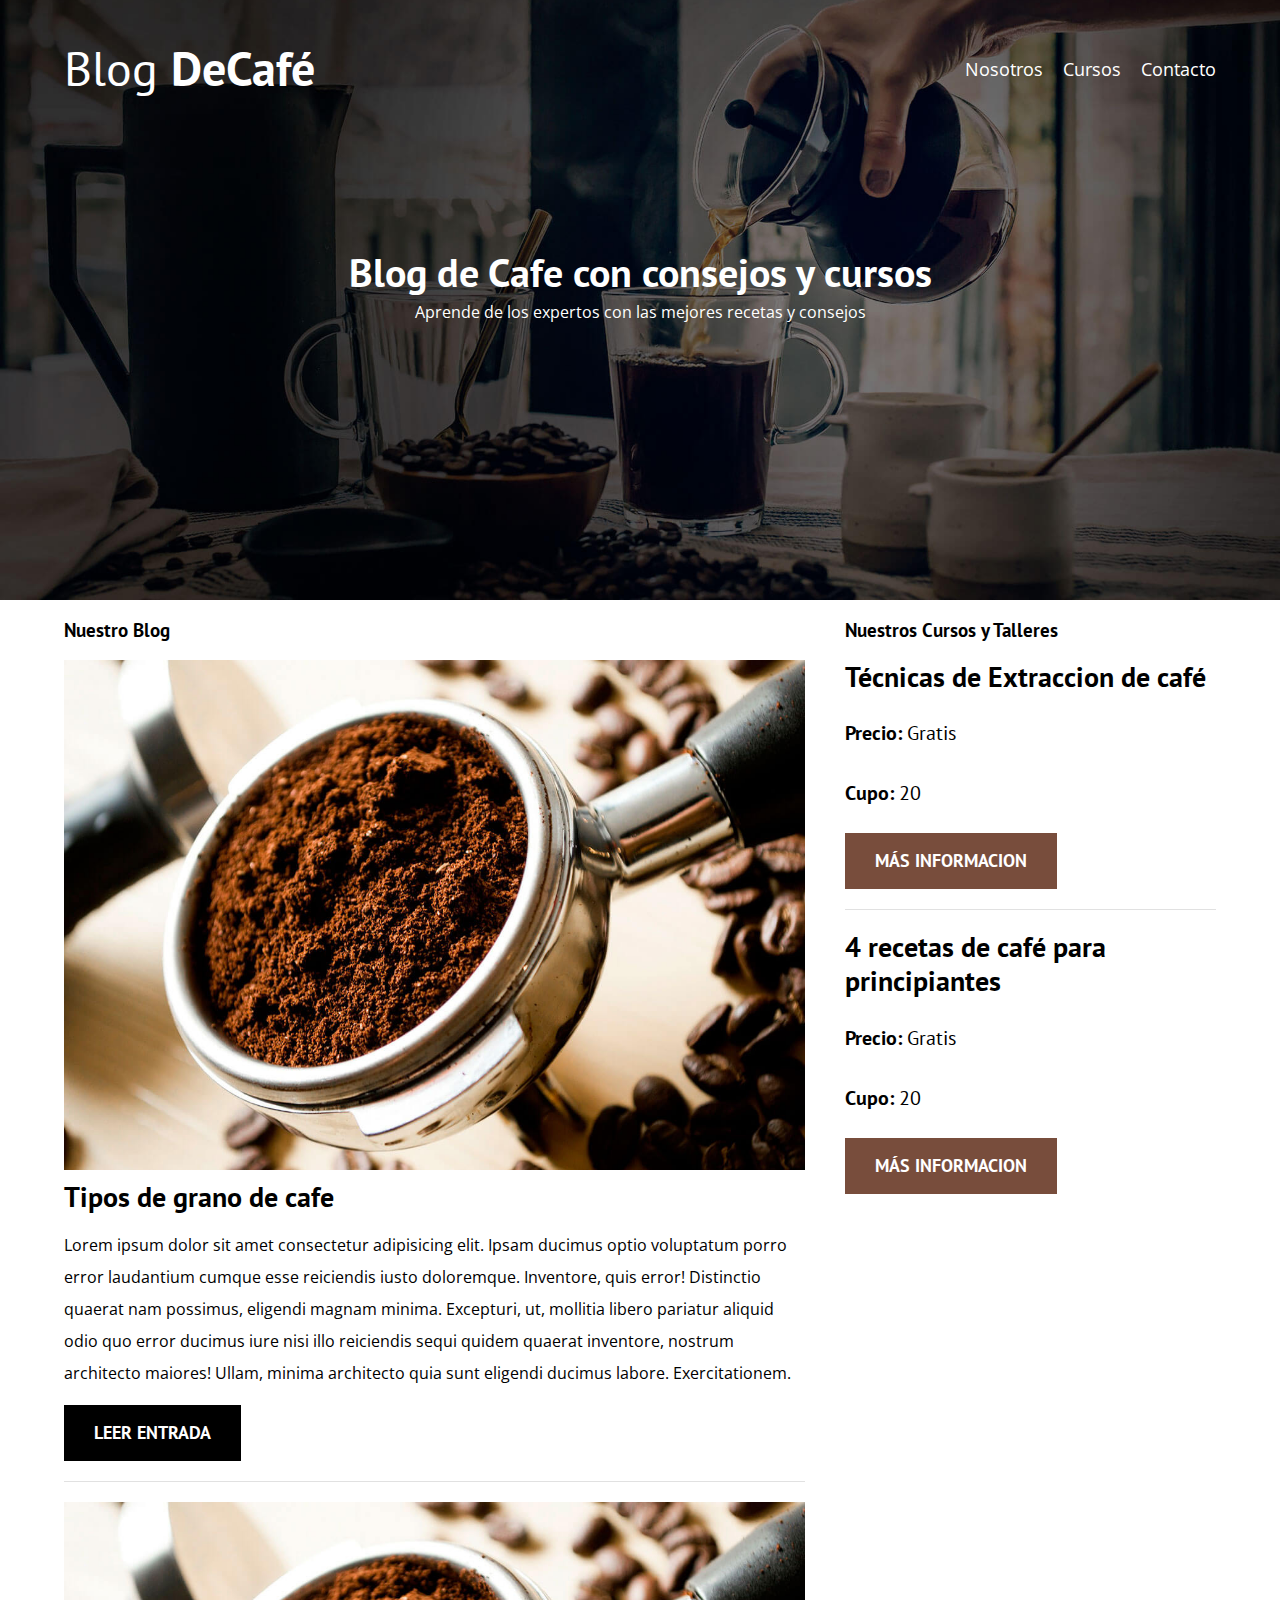
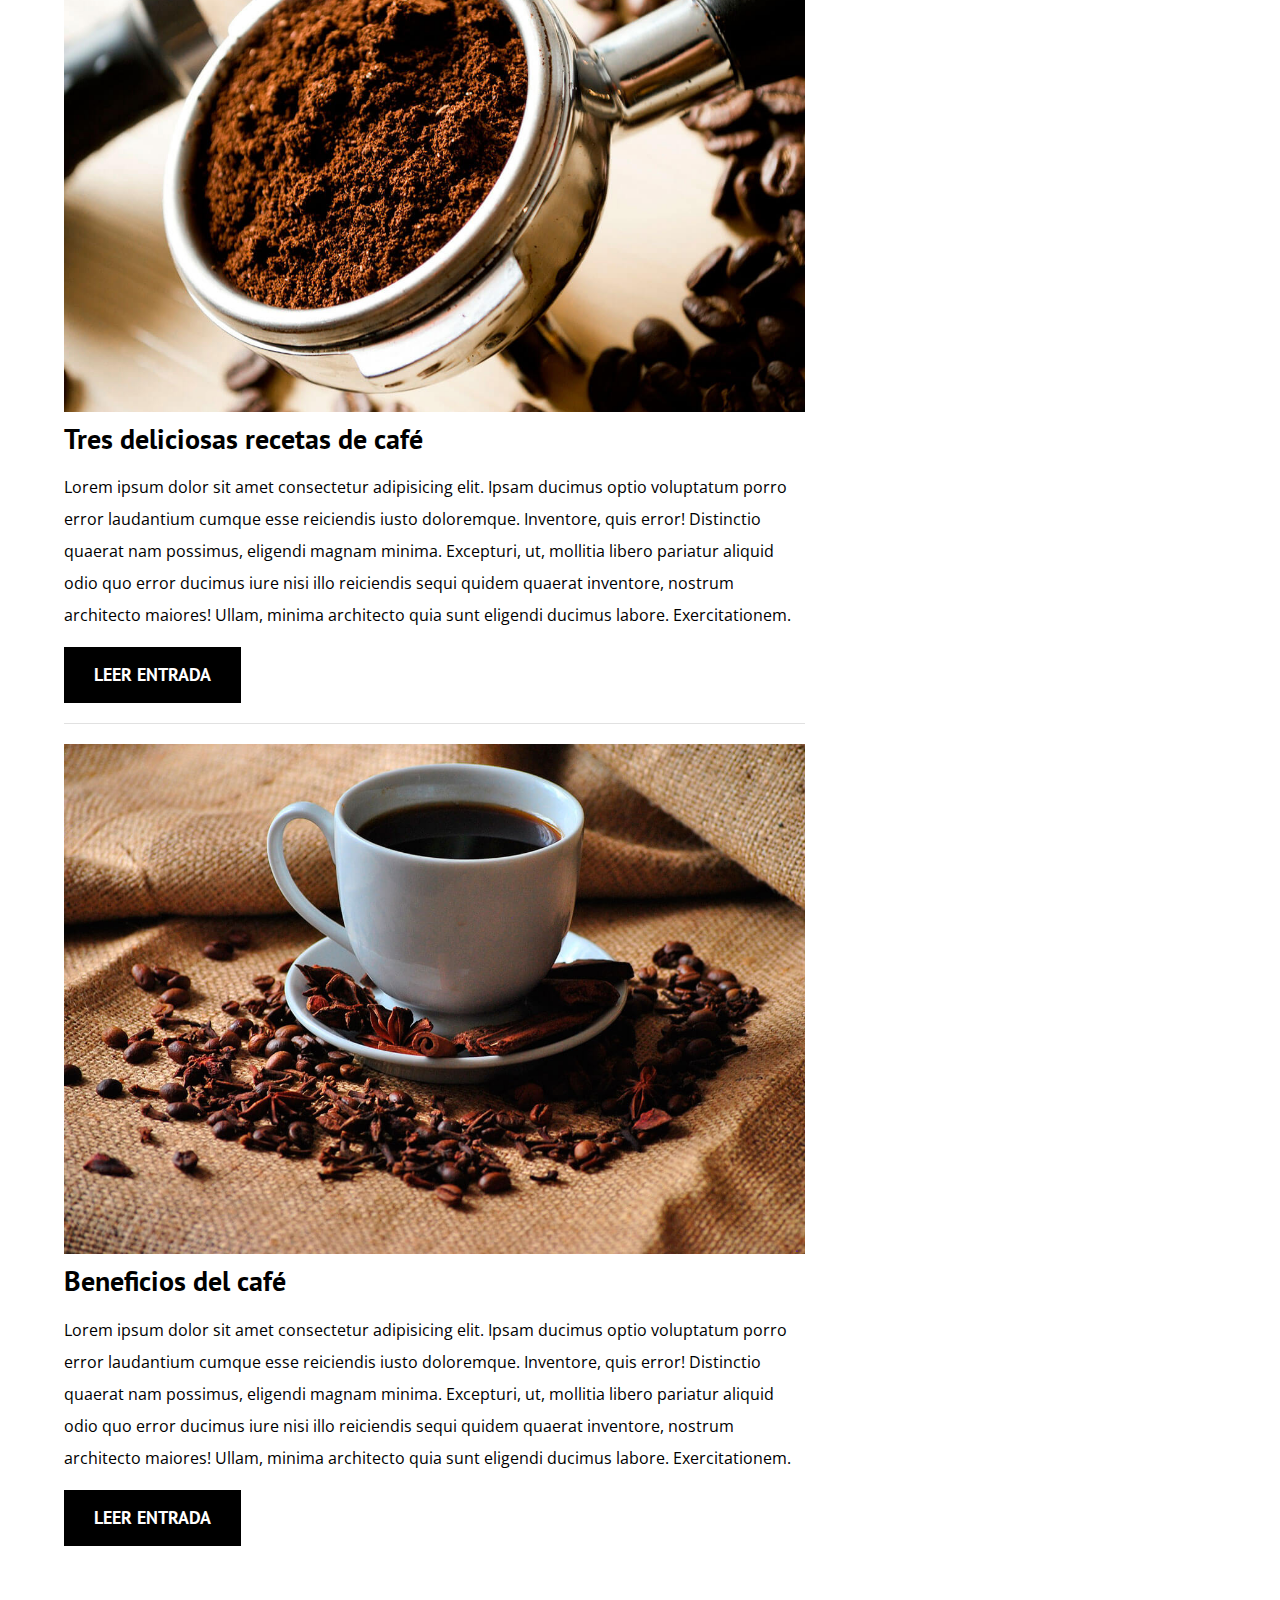
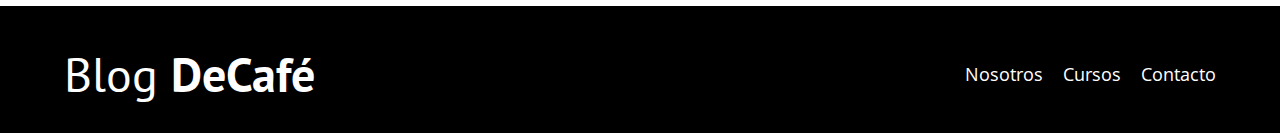
<file: index.html>
<!DOCTYPE html>
<html lang="en">
  <head>
    <meta charset="UTF-8" />
    <meta http-equiv="X-UA-Compatible" content="IE=edge" />
    <meta name="viewport" content="width=device-width, initial-scale=1.0" />
    <title>BlogDeCafe</title>
    <meta name="description" content="Psgina web de blog de cafe "
    <link rel="preconnect" href="https://fonts.googleapis.com" />
    <link rel="preconnect" href="https://fonts.gstatic.com" crossorigin />
    <link
      href="https://fonts.googleapis.com/css2?family=Open+Sans&family=PT+Sans:wght@400;700&display=swap"
      rel="stylesheet"
    />

    <!--Prefetch-->
    <link rel="prefetch" href="cursos.html" as="document" />

    <!--Preload-->
    <link rel="preload" href="./css/normalize.css" as="style" />
    <link rel="stylesheet" href="./css/normalize.css" />

    <link rel="preload" href="./css/style.css" as="style" />
    <link rel="stylesheet" href="./css/style.css" />
  </head>
  <body>
    <header class="header">
      <div class="contenedor">
        <div class="barra">
          <a class="logo" href="./index.html">
            <h1 class="logo__nombre no-margin centrar-texto">
              Blog <span class="logo__bold">DeCafé</span>
            </h1>
          </a>
          <nav class="navegacion">
            <a href="nosotros.html" class="navegacion__enlace">Nosotros</a>
            <a href="cursos.html" class="navegacion__enlace">Cursos</a>
            <a href="contacto.html" class="navegacion__enlace">Contacto</a>
          </nav>
        </div>
      </div>
      <div class="header__texto">
        <h2 class="no-margin">Blog de Cafe con consejos y cursos</h2>
        <!--todos los headings agregan margin-->
        <p class="no-margin">
          Aprende de los expertos con las mejores recetas y consejos
        </p>
      </div>
    </header>

    <div class="contenedor contenido-principal">
      <main class="blog">
        <h3>Nuestro Blog</h3>
        <article class="entrada">
          <div class="entrada__img">
            <img loading="lazy" src="./img/blog1.jpg" alt="imagen blog" />
          </div>

          <div class="entrada__contenido">
            <h4 class="no-margin">Tipos de grano de cafe</h4>
            <p>
              Lorem ipsum dolor sit amet consectetur adipisicing elit. Ipsam
              ducimus optio voluptatum porro error laudantium cumque esse
              reiciendis iusto doloremque. Inventore, quis error! Distinctio
              quaerat nam possimus, eligendi magnam minima. Excepturi, ut,
              mollitia libero pariatur aliquid odio quo error ducimus iure nisi
              illo reiciendis sequi quidem quaerat inventore, nostrum architecto
              maiores! Ullam, minima architecto quia sunt eligendi ducimus
              labore. Exercitationem.
            </p>
            <a href="entrada.html" class="boton boton--primario"
              >Leer Entrada</a
            >
          </div>
        </article>

        <article class="entrada">
          <div class="entrada__img">
            <picture>
              <source srcset="img/blog1.webp" type="imge/webp"/>
              <img loading="lazy" src="./img/blog1.jpg" alt="imagen blog" />
            </picture>
           
          </div>

          <div class="entrada__contenido">
            <h4 class="no-margin">Tres deliciosas recetas de café</h4>
            <p>
              Lorem ipsum dolor sit amet consectetur adipisicing elit. Ipsam
              ducimus optio voluptatum porro error laudantium cumque esse
              reiciendis iusto doloremque. Inventore, quis error! Distinctio
              quaerat nam possimus, eligendi magnam minima. Excepturi, ut,
              mollitia libero pariatur aliquid odio quo error ducimus iure nisi
              illo reiciendis sequi quidem quaerat inventore, nostrum architecto
              maiores! Ullam, minima architecto quia sunt eligendi ducimus
              labore. Exercitationem.
            </p>
            <a href="entrada.html" class="boton boton--primario"
              >Leer Entrada</a
            >
          </div>
        </article>

        <article class="entrada">
          <div class="entrada__img">
            <img loading="lazy" src="./img/blog3.jpg" alt="imagen blog" />
          </div>

          <div class="entrada__contenido">
            <h4 class="no-margin">Beneficios del café</h4>
            <p>
              Lorem ipsum dolor sit amet consectetur adipisicing elit. Ipsam
              ducimus optio voluptatum porro error laudantium cumque esse
              reiciendis iusto doloremque. Inventore, quis error! Distinctio
              quaerat nam possimus, eligendi magnam minima. Excepturi, ut,
              mollitia libero pariatur aliquid odio quo error ducimus iure nisi
              illo reiciendis sequi quidem quaerat inventore, nostrum architecto
              maiores! Ullam, minima architecto quia sunt eligendi ducimus
              labore. Exercitationem.
            </p>
            <a href="entrada.html" class="boton boton--primario"
              >Leer Entrada</a
            >
          </div>
        </article>
      </main>
      <aside class="sidebar">
        <h3>Nuestros Cursos y Talleres</h3>
        <ul class="cursos no-pading">
          <li class="widget-curso">
            <h4 class="no-margin">Técnicas de Extraccion de café</h4>
            <p class="widget-curso__label">
              Precio:
              <span class="widget-curso__info">Gratis</span>
            </p>
            <p class="widget-curso__label">
              Cupo:
              <span class="widget-curso__info">20</span>
            </p>
            <a href="entrada.html" class="boton boton--secundario">
              Más informacion</a
            >
          </li>

          <li class="widget-curso">
            <h4 class="no-margin">4 recetas de café para principiantes</h4>
            <p class="widget-curso__label">
              Precio:
              <span class="widget-curso__info">Gratis</span>
            </p>
            <p class="widget-curso__label">
              Cupo:
              <span class="widget-curso__info">20</span>
            </p>
            <a href="entrada.html" class="boton boton--secundario">
              Más informacion</a
            >
          </li>
        </ul>
      </aside>
    </div>

    <footer class="footer">
      <div class="contenedor">
        <div class="barra">
          <a class="logo" href="./index.html">
            <h1 class="logo__nombre no-margin centrar-texto">
              Blog <span class="logo__bold">DeCafé</span>
            </h1>
          </a>
          <nav class="navegacion">
            <a href="nosotros.html" class="navegacion__enlace">Nosotros</a>
            <a href="cursos.html" class="navegacion__enlace">Cursos</a>
            <a href="contactos.html" class="navegacion__enlace">Contacto</a>
          </nav>
        </div>
      </div>
    </footer>
  </body>
</html>
</file>
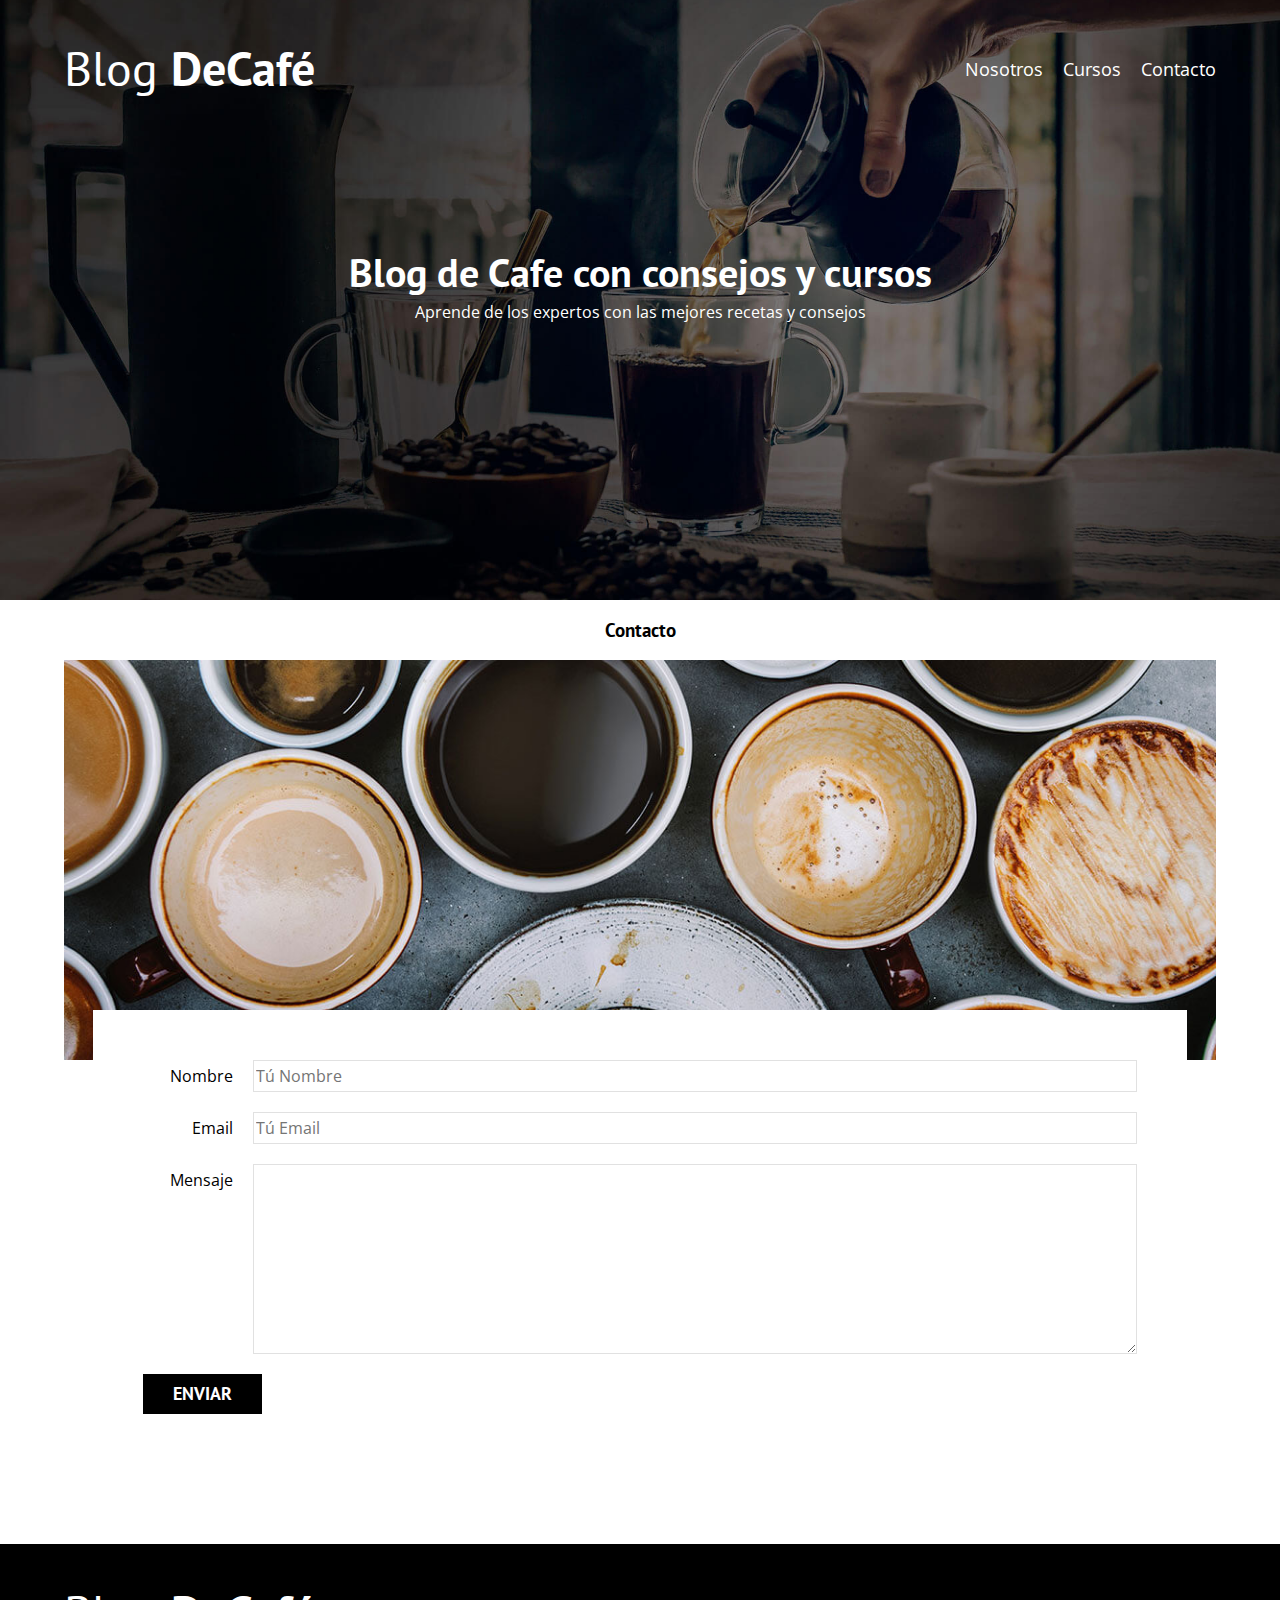
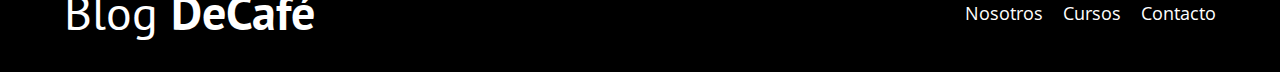
<file: contacto.html>
<!DOCTYPE html>
<html lang="en">
  <head>
    <meta charset="UTF-8" />
    <meta http-equiv="X-UA-Compatible" content="IE=edge" />
    <meta name="viewport" content="width=device-width, initial-scale=1.0" />
    <title>BlogDeCafe</title>
    <link rel="stylesheet" href="./css/normalize.css" />
    <link rel="stylesheet" href="./css/style.css" />
    <link rel="preconnect" href="https://fonts.googleapis.com" />
    <link rel="preconnect" href="https://fonts.gstatic.com" crossorigin />
    <link
      href="https://fonts.googleapis.com/css2?family=Open+Sans&family=PT+Sans:wght@400;700&display=swap"
      rel="stylesheet"
    />
  </head>
  <body>
    <header class="header">
      <div class="contenedor">
        <div class="barra">
          <a class="logo" href="./index.html">
            <h1 class="logo__nombre no-margin centrar-texto">
              Blog <span class="logo__bold">DeCafé</span>
            </h1>
          </a>
          <nav class="navegacion">
            <a href="nosotros.html" class="navegacion__enlace">Nosotros</a>
            <a href="cursos.html" class="navegacion__enlace">Cursos</a>
            <a href="contacto.html" class="navegacion__enlace">Contacto</a>
          </nav>
        </div>
      </div>
      <div class="header__texto">
        <h2 class="no-margin">Blog de Cafe con consejos y cursos</h2>
        <!--todos los headings agregan margin-->
        <p class="no-margin">
          Aprende de los expertos con las mejores recetas y consejos
        </p>
      </div>
    </header>
    <main class="contenedor">
      <h3 class="centrar-texto">Contacto</h3>

      <div class="contacto-bg"></div>
      <form class="formulario">
        <div class="campo">
          <label class="campo__label" for="nombre">Nombre</label>
          <!--for conecta con id-->
          <input
            class="campo__field"
            type="text"
            placeholder="Tú Nombre"
            id="nombre"
          />
        </div>
        <div class="campo">
          <label class="campo__label" for="email">Email</label>
          <!--for conecta con id-->
          <input
            class="campo__field"
            type="email"
            placeholder="Tú Email"
            id="email"
          />
        </div>
        <div class="campo">
          <label class="campo__label" for="mensaje">Mensaje</label>
          <!--for conecta con id-->
          <textarea class="campo__field campo__field--texarea" name="" id="mensaje" cols="30" rows="10"></textarea>
        </div>

        <div class="campo">
          <input
          class="boton boton--primario"
            type="submit"
            value="Enviar"
            
          />
        </div>
      </form>
    </main>

    <footer class="footer">
      <div class="contenedor">
        <div class="barra">
          <a class="logo" href="./index.html">
            <h1 class="logo__nombre no-margin centrar-texto">
              Blog <span class="logo__bold">DeCafé</span>
            </h1>
          </a>
          <nav class="navegacion">
            <a href="nosotros.html" class="navegacion__enlace">Nosotros</a>
            <a href="cursos.html" class="navegacion__enlace">Cursos</a>
            <a href="contactos.html" class="navegacion__enlace">Contacto</a>
          </nav>
        </div>
      </div>
    </footer>
  </body>
</html>
</file>
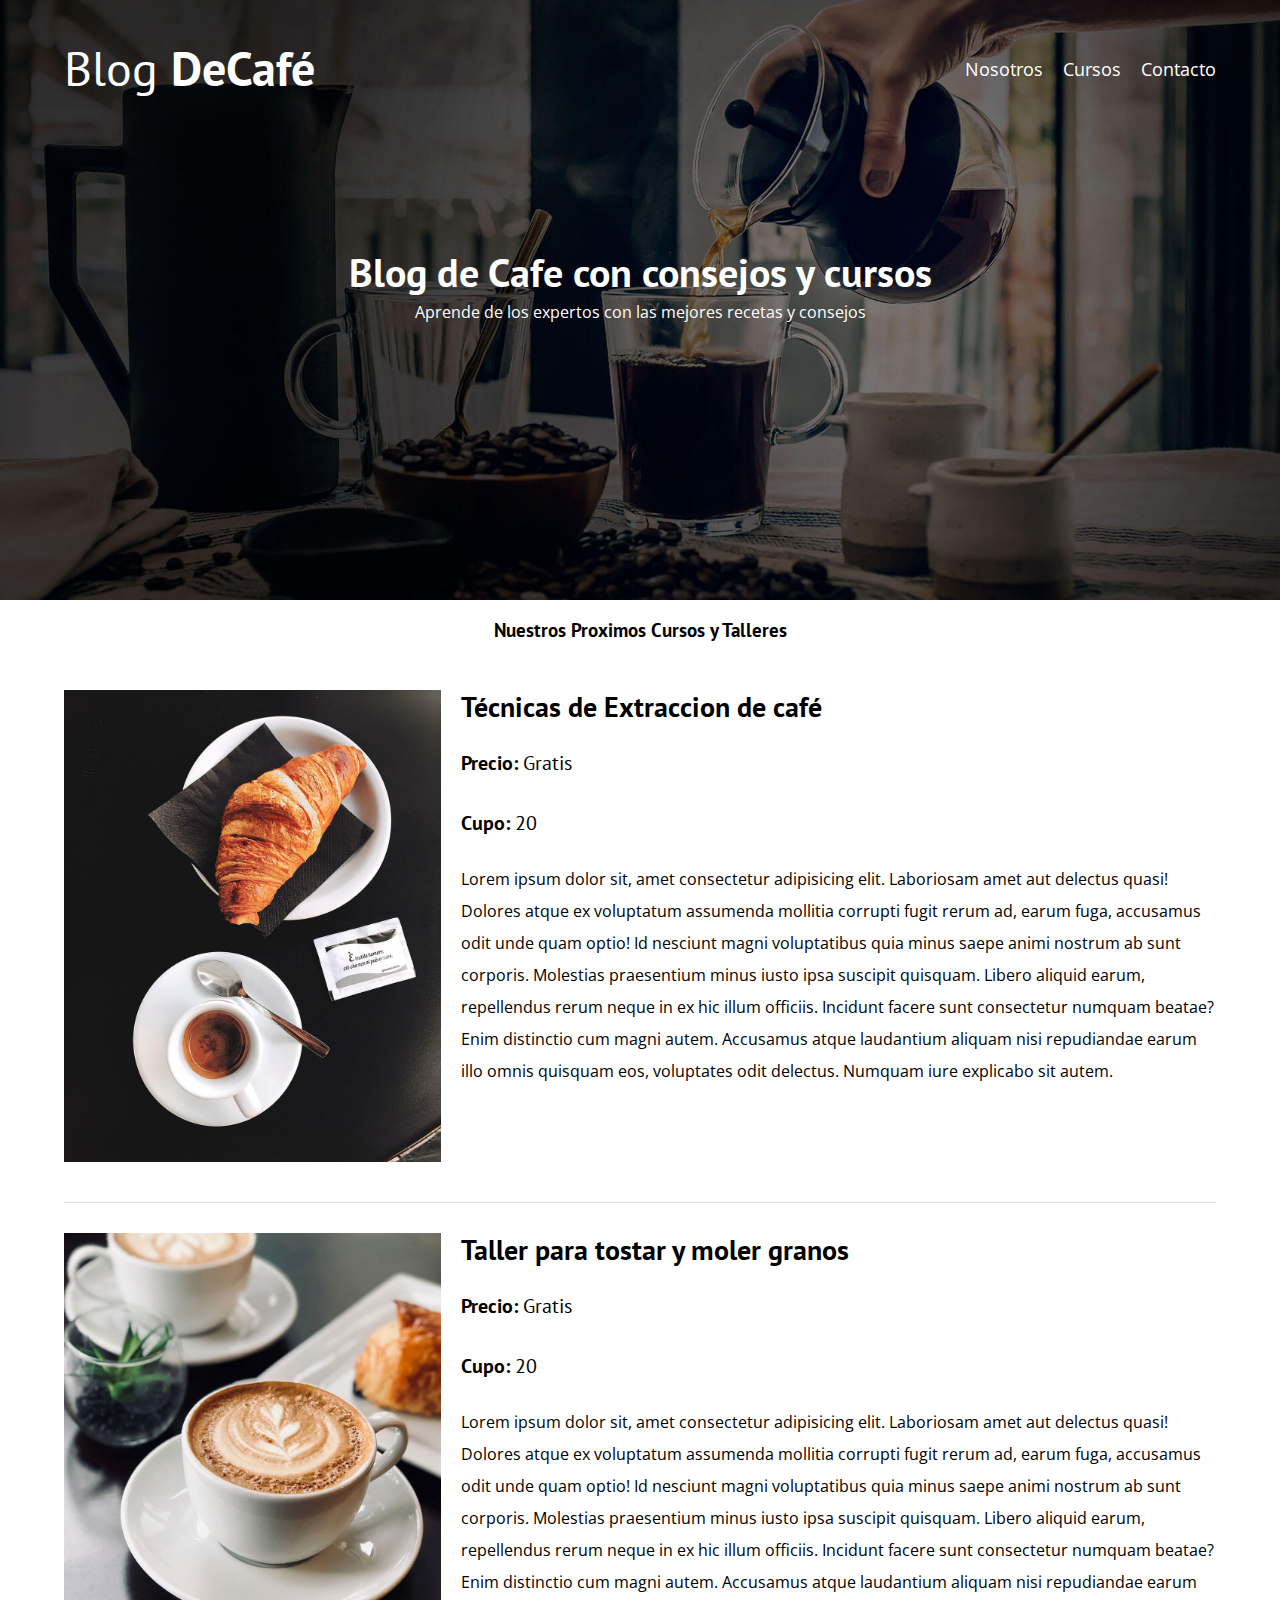
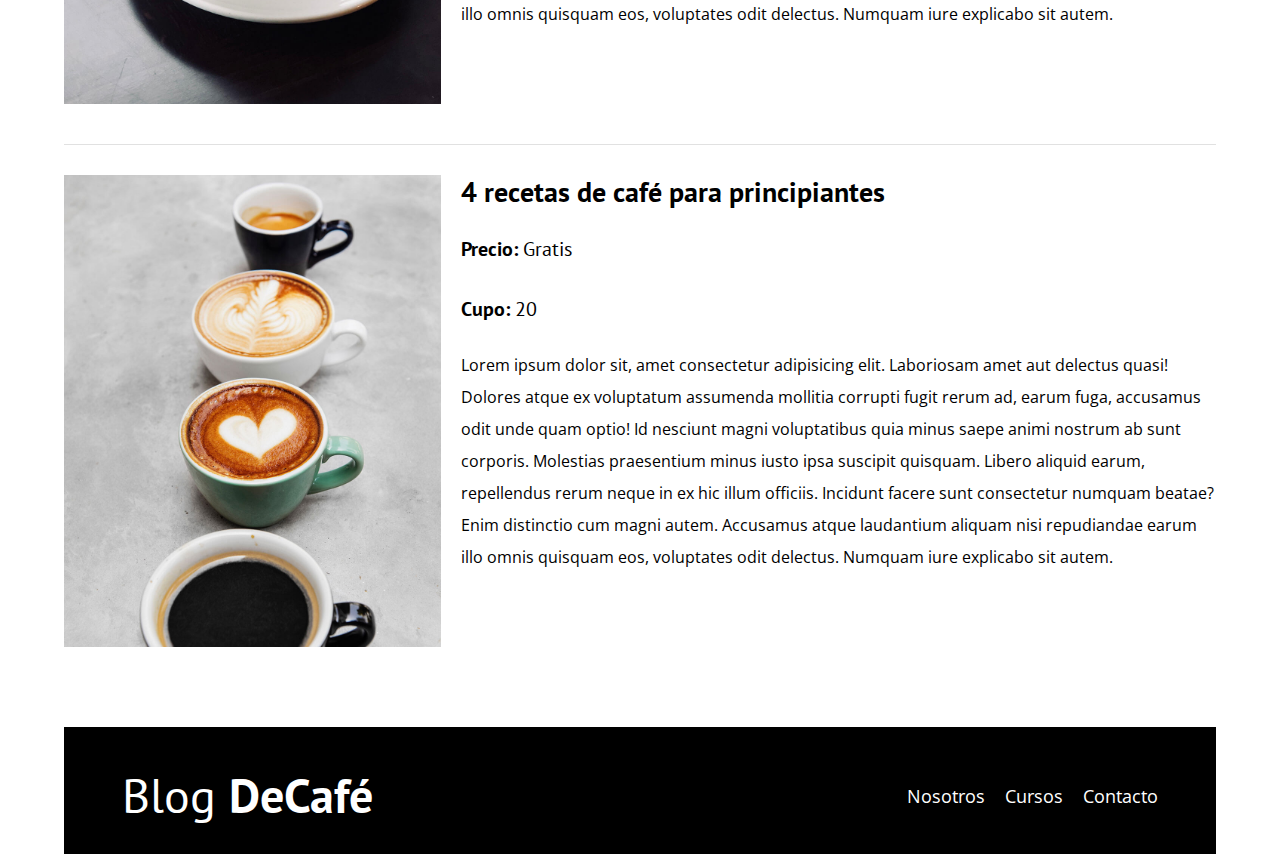
<file: cursos.html>
<!DOCTYPE html>
<html lang="en">

<head>
    <meta charset="UTF-8" />
    <meta http-equiv="X-UA-Compatible" content="IE=edge" />
    <meta name="viewport" content="width=device-width, initial-scale=1.0" />
    <title>BlogDeCafe</title>
    <link rel="stylesheet" href="./css/normalize.css" />
    <link rel="stylesheet" href="./css/style.css" />
    <link rel="preconnect" href="https://fonts.googleapis.com" />
    <link rel="preconnect" href="https://fonts.gstatic.com" crossorigin />
    <link href="https://fonts.googleapis.com/css2?family=Open+Sans&family=PT+Sans:wght@400;700&display=swap"
        rel="stylesheet" />
</head>

<body>
    <header class="header">
        <div class="contenedor">
            <div class="barra">
                <a class="logo" href="./index.html">
                    <h1 class="logo__nombre no-margin centrar-texto">
                        Blog <span class="logo__bold">DeCafé</span>
                    </h1>
                </a>
                <nav class="navegacion">
                    <a href="nosotros.html" class="navegacion__enlace">Nosotros</a>
                    <a href="cursos.html" class="navegacion__enlace">Cursos</a>
                    <a href="contacto.html" class="navegacion__enlace">Contacto</a>
                </nav>
            </div>
        </div>
        <div class="header__texto">
            <h2 class="no-margin">Blog de Cafe con consejos y cursos</h2>
            <!--todos los headings agregan margin-->
            <p class="no-margin">
                Aprende de los expertos con las mejores recetas y consejos
            </p>
        </div>
    </header>
    <main class="contenedor">
        <h3 class="centrar-texto">Nuestros Proximos Cursos y Talleres</h3>

        <div class="curso">
            <div class="curso__imagen">
                <img src="./img/curso1.jpg" alt="Imagen del curso">
            </div>

            <div class="curso__informacion">
                <h4 class="no-margin">Técnicas de Extraccion de café</h4>
                <p class="curso__label">Precio:
                    <span class="curso__info">Gratis</span>
                </p>
                <p class="curso__label">
                    Cupo:
                    <span class="curso__info">20</span>
                </p>
                <p class="cursos__descripcion">Lorem ipsum dolor sit, amet consectetur adipisicing elit. Laboriosam amet
                    aut delectus quasi! Dolores atque ex voluptatum assumenda mollitia corrupti fugit rerum ad, earum
                    fuga, accusamus odit unde quam optio!
                    Id nesciunt magni voluptatibus quia minus saepe animi nostrum ab sunt corporis. Molestias
                    praesentium minus iusto ipsa suscipit quisquam. Libero aliquid earum, repellendus rerum neque in ex
                    hic illum officiis.
                    Incidunt facere sunt consectetur numquam beatae? Enim distinctio cum magni autem. Accusamus atque
                    laudantium aliquam nisi repudiandae earum illo omnis quisquam eos, voluptates odit delectus. Numquam
                    iure explicabo sit autem.</p>
            </div> <!--curso informacion-->

        </div> <!--.curso-->

        <div class="curso">
            <div class="curso__imagen">
                <img src="./img/curso2.jpg" alt="Imagen del curso">
            </div>

            <div class="curso__informacion">
                <h4 class="no-margin">Taller para tostar y moler granos</h4>
                <p class="curso__label">Precio:
                    <span class="curso__info">Gratis</span>
                </p>
                <p class="curso__label">
                    Cupo:
                    <span class="curso__info">20</span>
                </p>
                <p class="cursos__descripcion">Lorem ipsum dolor sit, amet consectetur adipisicing elit. Laboriosam amet
                    aut delectus quasi! Dolores atque ex voluptatum assumenda mollitia corrupti fugit rerum ad, earum
                    fuga, accusamus odit unde quam optio!
                    Id nesciunt magni voluptatibus quia minus saepe animi nostrum ab sunt corporis. Molestias
                    praesentium minus iusto ipsa suscipit quisquam. Libero aliquid earum, repellendus rerum neque in ex
                    hic illum officiis.
                    Incidunt facere sunt consectetur numquam beatae? Enim distinctio cum magni autem. Accusamus atque
                    laudantium aliquam nisi repudiandae earum illo omnis quisquam eos, voluptates odit delectus. Numquam
                    iure explicabo sit autem.</p>
            </div> <!--curso informacion-->

        </div> <!--.curso-->

        <div class="curso">
            <div class="curso__imagen">
                <img src="./img/curso3.jpg" alt="Imagen del curso">
            </div>

            <div class="curso__informacion">
                <h4 class="no-margin">4 recetas de café para principiantes</h4>
                <p class="curso__label">Precio:
                    <span class="curso__info">Gratis</span>
                </p>
                <p class="curso__label">
                    Cupo:
                    <span class="curso__info">20</span>
                </p>
                <p class="cursos__descripcion">Lorem ipsum dolor sit, amet consectetur adipisicing elit. Laboriosam amet
                    aut delectus quasi! Dolores atque ex voluptatum assumenda mollitia corrupti fugit rerum ad, earum
                    fuga, accusamus odit unde quam optio!
                    Id nesciunt magni voluptatibus quia minus saepe animi nostrum ab sunt corporis. Molestias
                    praesentium minus iusto ipsa suscipit quisquam. Libero aliquid earum, repellendus rerum neque in ex
                    hic illum officiis.
                    Incidunt facere sunt consectetur numquam beatae? Enim distinctio cum magni autem. Accusamus atque
                    laudantium aliquam nisi repudiandae earum illo omnis quisquam eos, voluptates odit delectus. Numquam
                    iure explicabo sit autem.</p>
            </div> <!--curso informacion-->

        </div> <!--.curso-->

        <footer class="footer">
            <div class="contenedor">
                <div class="barra">
                    <a class="logo" href="./index.html">
                        <h1 class="logo__nombre no-margin centrar-texto">
                            Blog <span class="logo__bold">DeCafé</span>
                        </h1>
                    </a>
                    <nav class="navegacion">
                        <a href="nosotros.html" class="navegacion__enlace">Nosotros</a>
                        <a href="cursos.html" class="navegacion__enlace">Cursos</a>
                        <a href="contactos.html" class="navegacion__enlace">Contacto</a>
                    </nav>
                </div>
            </div>
        </footer>
</body>

</html>
</file>
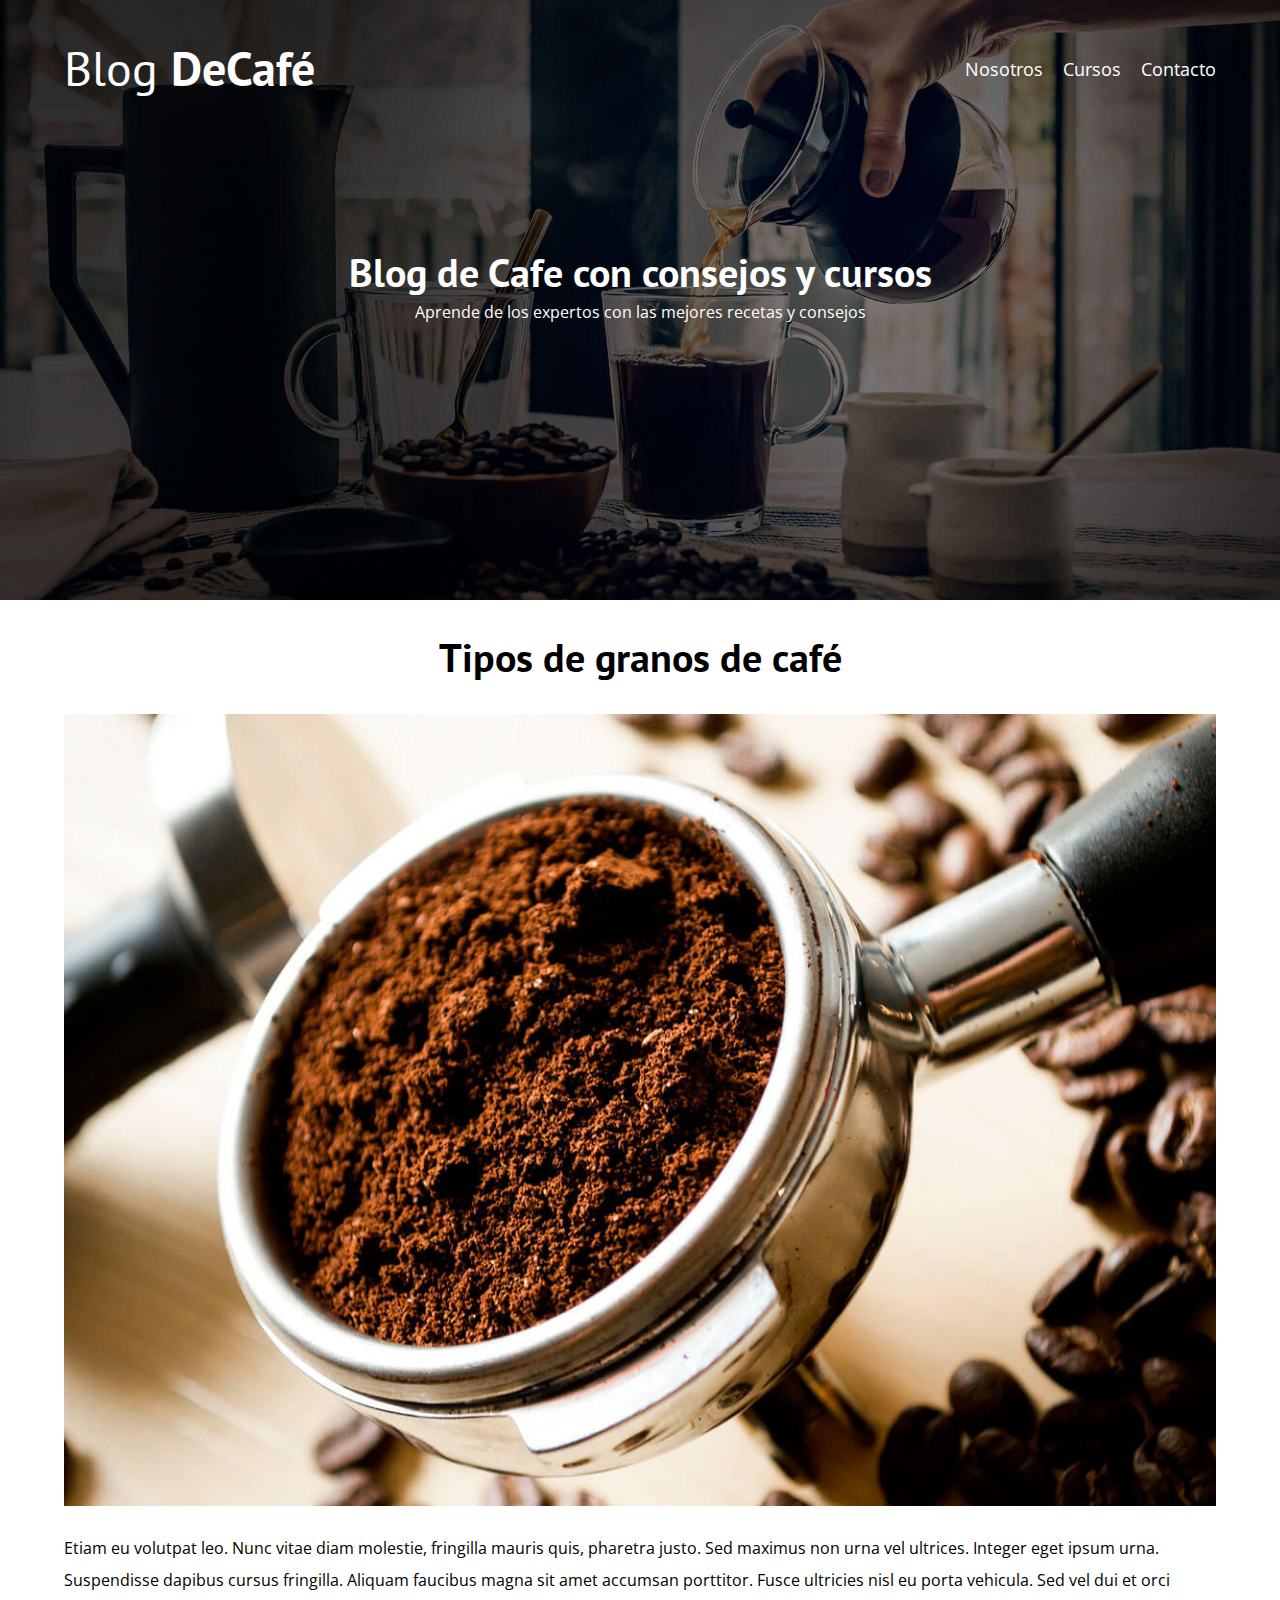
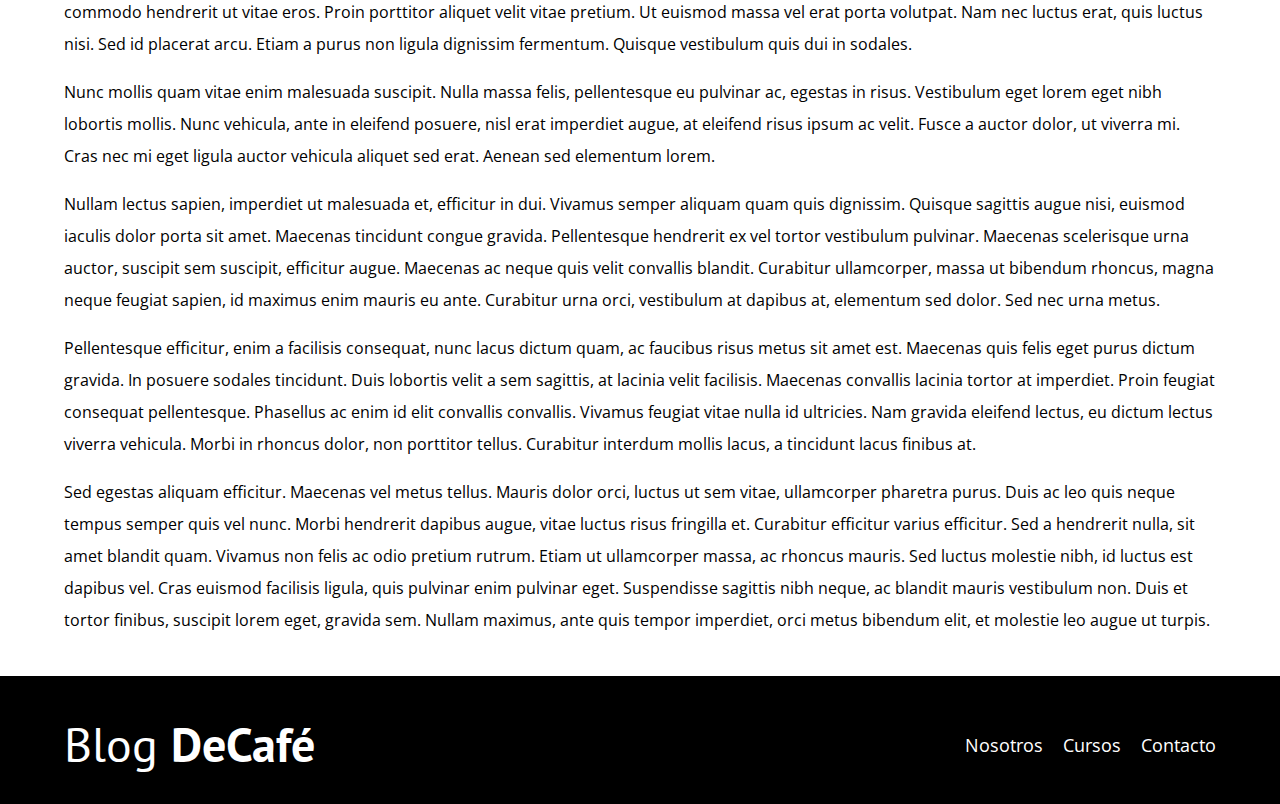
<file: entrada.html>
<!DOCTYPE html>
<html lang="en">
  <head>
    <meta charset="UTF-8" />
    <meta http-equiv="X-UA-Compatible" content="IE=edge" />
    <meta name="viewport" content="width=device-width, initial-scale=1.0" />
    <title>BlogDeCafe</title>
    <link rel="stylesheet" href="./css/normalize.css" />
    <link rel="stylesheet" href="./css/style.css" />
    <link rel="preconnect" href="https://fonts.googleapis.com" />
    <link rel="preconnect" href="https://fonts.gstatic.com" crossorigin />
    <link
      href="https://fonts.googleapis.com/css2?family=Open+Sans&family=PT+Sans:wght@400;700&display=swap"
      rel="stylesheet"
    />
  </head>

  <body>
    <header class="header">
      <div class="contenedor">
        <div class="barra">
          <a class="logo" href="./index.html">
            <h1 class="logo__nombre no-margin centrar-texto">
              Blog <span class="logo__bold">DeCafé</span>
            </h1>
          </a>
          <nav class="navegacion">
            <a href="nosotros.html" class="navegacion__enlace">Nosotros</a>
            <a href="cursos.html" class="navegacion__enlace">Cursos</a>
            <a href="contacto.html" class="navegacion__enlace">Contacto</a>
          </nav>
        </div>
      </div>
      <div class="header__texto">
        <h2 class="no-margin">Blog de Cafe con consejos y cursos</h2>
        <!--todos los headings agregan margin-->
        <p class="no-margin">
          Aprende de los expertos con las mejores recetas y consejos
        </p>
      </div>
    </header>
    
    <main class="contenedor">
      <h2 class="centrar-texto">Tipos de granos de café</h2>
      <img loading="lazy" src="./img/blog1.jpg" alt="imagen blog 1" />
      <p>
        Etiam eu volutpat leo. Nunc vitae diam molestie, fringilla mauris quis,
        pharetra justo. Sed maximus non urna vel ultrices. Integer eget ipsum
        urna. Suspendisse dapibus cursus fringilla. Aliquam faucibus magna sit
        amet accumsan porttitor. Fusce ultricies nisl eu porta vehicula. Sed vel
        dui et orci commodo hendrerit ut vitae eros. Proin porttitor aliquet
        velit vitae pretium. Ut euismod massa vel erat porta volutpat. Nam nec
        luctus erat, quis luctus nisi. Sed id placerat arcu. Etiam a purus non
        ligula dignissim fermentum. Quisque vestibulum quis dui in sodales.
      </p>

      <p>
        Nunc mollis quam vitae enim malesuada suscipit. Nulla massa felis,
        pellentesque eu pulvinar ac, egestas in risus. Vestibulum eget lorem
        eget nibh lobortis mollis. Nunc vehicula, ante in eleifend posuere, nisl
        erat imperdiet augue, at eleifend risus ipsum ac velit. Fusce a auctor
        dolor, ut viverra mi. Cras nec mi eget ligula auctor vehicula aliquet
        sed erat. Aenean sed elementum lorem.
      </p>

      <p>
        Nullam lectus sapien, imperdiet ut malesuada et, efficitur in dui.
        Vivamus semper aliquam quam quis dignissim. Quisque sagittis augue nisi,
        euismod iaculis dolor porta sit amet. Maecenas tincidunt congue gravida.
        Pellentesque hendrerit ex vel tortor vestibulum pulvinar. Maecenas
        scelerisque urna auctor, suscipit sem suscipit, efficitur augue.
        Maecenas ac neque quis velit convallis blandit. Curabitur ullamcorper,
        massa ut bibendum rhoncus, magna neque feugiat sapien, id maximus enim
        mauris eu ante. Curabitur urna orci, vestibulum at dapibus at, elementum
        sed dolor. Sed nec urna metus.
      </p>

      <p>
        Pellentesque efficitur, enim a facilisis consequat, nunc lacus dictum
        quam, ac faucibus risus metus sit amet est. Maecenas quis felis eget
        purus dictum gravida. In posuere sodales tincidunt. Duis lobortis velit
        a sem sagittis, at lacinia velit facilisis. Maecenas convallis lacinia
        tortor at imperdiet. Proin feugiat consequat pellentesque. Phasellus ac
        enim id elit convallis convallis. Vivamus feugiat vitae nulla id
        ultricies. Nam gravida eleifend lectus, eu dictum lectus viverra
        vehicula. Morbi in rhoncus dolor, non porttitor tellus. Curabitur
        interdum mollis lacus, a tincidunt lacus finibus at.
      </p>

      <p>
        Sed egestas aliquam efficitur. Maecenas vel metus tellus. Mauris dolor
        orci, luctus ut sem vitae, ullamcorper pharetra purus. Duis ac leo quis
        neque tempus semper quis vel nunc. Morbi hendrerit dapibus augue, vitae
        luctus risus fringilla et. Curabitur efficitur varius efficitur. Sed a
        hendrerit nulla, sit amet blandit quam. Vivamus non felis ac odio
        pretium rutrum. Etiam ut ullamcorper massa, ac rhoncus mauris. Sed
        luctus molestie nibh, id luctus est dapibus vel. Cras euismod facilisis
        ligula, quis pulvinar enim pulvinar eget. Suspendisse sagittis nibh
        neque, ac blandit mauris vestibulum non. Duis et tortor finibus,
        suscipit lorem eget, gravida sem. Nullam maximus, ante quis tempor
        imperdiet, orci metus bibendum elit, et molestie leo augue ut turpis.
      </p>
    </main>
    <footer class="footer">
      <div class="contenedor">
        <div class="barra">
          <a class="logo" href="./index.html">
            <h1 class="logo__nombre no-margin centrar-texto">
              Blog <span class="logo__bold">DeCafé</span>
            </h1>
          </a>
          <nav class="navegacion">
            <a href="nosotros.html" class="navegacion__enlace">Nosotros</a>
            <a href="cursos.html" class="navegacion__enlace">Cursos</a>
            <a href="contactos.html" class="navegacion__enlace">Contacto</a>
          </nav>
        </div>
      </div>
    </footer>
  </body>
</html>
</file>
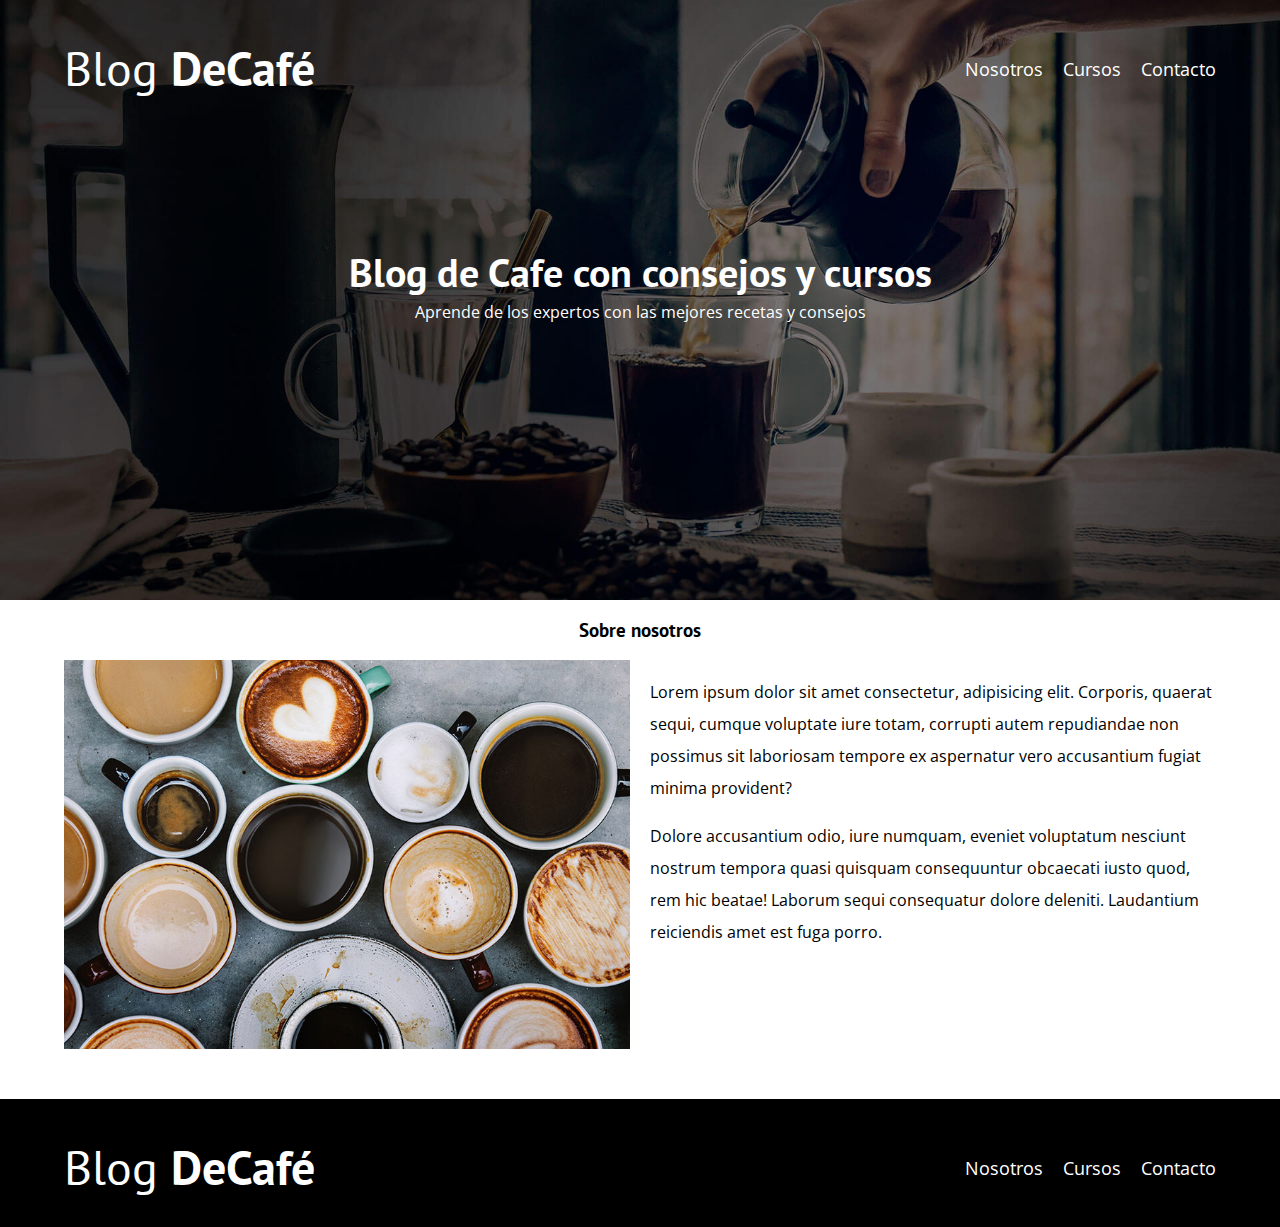
<file: nosotros.html>
<!DOCTYPE html>
<html lang="en">
  <head>
    <meta charset="UTF-8" />
    <meta http-equiv="X-UA-Compatible" content="IE=edge" />
    <meta name="viewport" content="width=device-width, initial-scale=1.0" />
    <title>BlogDeCafe</title>
    <link rel="stylesheet" href="./css/normalize.css" />
    <link rel="stylesheet" href="./css/style.css" />
    <link rel="preconnect" href="https://fonts.googleapis.com" />
    <link rel="preconnect" href="https://fonts.gstatic.com" crossorigin />
    <link
      href="https://fonts.googleapis.com/css2?family=Open+Sans&family=PT+Sans:wght@400;700&display=swap"
      rel="stylesheet"
    />
  </head>
  <body>
    <header class="header">
      <div class="contenedor">
        <div class="barra">
          <a class="logo" href="./index.html">
            <h1 class="logo__nombre no-margin centrar-texto">
              Blog <span class="logo__bold">DeCafé</span>
            </h1>
          </a>
          <nav class="navegacion">
            <a href="nosotros.html" class="navegacion__enlace">Nosotros</a>
            <a href="cursos.html" class="navegacion__enlace">Cursos</a>
            <a href="contactos.html" class="navegacion__enlace">Contacto</a>
          </nav>
        </div>
      </div>
      <div class="header__texto">
        <h2 class="no-margin">Blog de Cafe con consejos y cursos</h2>
        <!--todos los headings agregan margin-->
        <p class="no-margin">
          Aprende de los expertos con las mejores recetas y consejos
        </p>
      </div>
    </header>
    <main class="contenedor">
      <h3 class="centrar-texto">Sobre nosotros</h3>

      <div class="sobre-nosotros">
        <div class="sobre-nosotros__imagen">
          <img src="./img/nosotros.jpg" alt="imagen nosotros" />
        </div>
        <div class="sobre-nosotros__texto">
          <p>
            Lorem ipsum dolor sit amet consectetur, adipisicing elit. Corporis,
            quaerat sequi, cumque voluptate iure totam, corrupti autem
            repudiandae non possimus sit laboriosam tempore ex aspernatur vero
            accusantium fugiat minima provident?
          </p>

          <p>
            Dolore accusantium odio, iure numquam, eveniet voluptatum nesciunt
            nostrum tempora quasi quisquam consequuntur obcaecati iusto quod,
            rem hic beatae! Laborum sequi consequatur dolore deleniti.
            Laudantium reiciendis amet est fuga porro.
          </p>
        </div>
      </div>
    </main>

    <footer class="footer">
      <div class="contenedor">
        <div class="barra">
          <a class="logo" href="./index.html">
            <h1 class="logo__nombre no-margin centrar-texto">
              Blog <span class="logo__bold">DeCafé</span>
            </h1>
          </a>
          <nav class="navegacion">
            <a href="nosotros.html" class="navegacion__enlace">Nosotros</a>
            <a href="cursos.html" class="navegacion__enlace">Cursos</a>
            <a href="contactos.html" class="navegacion__enlace">Contacto</a>
          </nav>
        </div>
      </div>
    </footer>
  </body>
</html>
</file>
<file: css/style.css>
:root {
  --fuenteHeading: "PT Sans", sans-serif;
  --fuenteParrafos: "Open Sans", sans-serif;

  --primario: #784d3c;
  --blanco: #ffffff;
  --negro: #000000;
  --gris: #e1e1e1;
}

html {
  box-sizing: border-box;
  font-size: 62.5%; /* 1 rem = 10 px*/
}

*,
*:before,
*:after {
  box-sizing: inherit;
}

body {
  font-family: var(--fuenteParrafos);
  font-size: 1.6rem;
  line-height: 2;
}

/**Globales**/

.contenedor {
  width: min(90%, 120rem); /*Aplica el valor menor*/
  margin: 0 auto;
}

a {
  text-decoration: none;
}

h1,
h2,
h3,
h4 {
  font-family: var(--fuenteHeading);
  line-height: 1.2;
}

h1 {
  font-size: 4.8rem;
}

h2 {
  font-size: 4rem;
}

h3 {
  font-size: 3.2;
}

h4 {
  font-size: 2.8rem;
}

img {
  max-width: 100%;
}

/**Utilidades**/

.no-margin {
  margin: 0;
}

.no-pading {
  padding: 0;
}

.centrar-texto {
  text-align: center;
}

/**Header**/
.header {
  background-image: url(../img/banner.jpg);
  height: 60rem;
  background-size: cover;
  background-repeat: no-repeat;
  background-position: center center;
}

.header__texto {
  text-align: center;
  color: var(--blanco);
  margin-top: 5rem;
}

@media (min-width: 768px) {
  .header__texto {
    margin-top: 15rem;
  }
}

.barra {
  padding-top: 4rem;
}

@media (min-width: 768px) {
  .barra {
    display: flex;
    justify-content: space-between; /**Alinear horizontalmente**/
    align-items: center; /*Alinear verticalemente*/
  }
}

.logo {
  color: var(--blanco);
}

.logo__nombre {
  font-weight: 400;
}

.logo__bold {
  font-weight: 700;
}

@media (min-width: 768px) {
  .navegacion {
    display: flex;
    gap: 2rem;
  }
}

.navegacion__enlace {
  display: block;
  text-align: center;
  font-size: 1.8rem;
  color: var(--blanco);
}

@media (min-width: 768px) {
  .contenido-principal {
    display: grid;
    grid-template-columns: 2fr 1fr;
    column-gap: 4rem;
  }
}

.entrada {
  border-bottom: 1px solid var(--gris);
  margin-bottom: 2rem;
}

/* Selecciona el ultimo elemento last-of-type */
.entrada:last-of-type {
  border: none;
  margin-bottom: 0;
}

.boton {
  display: block;
  font-family: var(--fuenteHeading);
  color: var(--blanco);
  text-align: center;
  padding: 1rem 3rem;
  font-size: 1.8rem;
  text-transform: uppercase;
  font-weight: 700;
  margin-bottom: 2rem;
  border: none;

}

@media (min-width: 768px) {
  .boton {
    display: inline-block; /*con inline-block puedes usar margin y width*/
  }
}

.boton:hover {
  cursor: pointer;
}

.boton--primario {
  background-color: var(--negro);
}

.boton--secundario {
  background-color: var(--primario);
}

.cursos {
  list-style: none;
}

.widget-curso {
  border-bottom: 1px solid var(--gris);
  margin-bottom: 2rem;
}

.widget-curso:last-of-type {
  border: none;
  margin-bottom: 0;
}

.widget-curso__label {
  font-family: var(--fuenteHeading);
  font-weight: bold;
}

.widget-curso__info {
  font-weight: normal;
}

.widget-curso__label,
.widget-curso__info {
  font-size: 2rem;
}

.footer-contenedor {
  background-color: var(--negro);
  width: auto;
  height: 15rem;
  color: var(--blanco);
  display: flexbox;
}

.footer {
  background-color: var(--negro);
  padding-bottom: 3rem;
  margin-top: 4rem;
}

/*sobre nosotros*/

@media (min-width: 768px) {
  .sobre-nosotros {
    display: flex;
    gap: 2rem;
  }
  .sobre-nosotros__texto,
  .sobre-nosotros__imagen {
    flex-basis: 50%;
  }
}

.curso {
  padding: 3rem 0;
  border-bottom: 1px solid var(--gris);
}

@media (min-width: 768px) {
  .curso {
    display: grid;
    grid-template-columns: 1fr 2fr; /*El parametro Nfr* Nfr no lleva coma*/
    column-gap: 2rem;
  }
}

/*cursos*/

.curso:last-of-type {
  border: none;
}

.curso__label {
  font-family: var(--fuenteHeading);
  font-weight: bold;
}

.curso__info {
  font-weight: normal;
}

.curso__label,
.curso__info {
  font-size: 2rem;
}

/*blog 1*/

.contenedor-blog {
  display: flex;
  flex-direction: column;
  width: min(90%, 120rem); /*Aplica el valor menor*/
  padding-top: 5rem;
}

/*Contacto*/

.contacto-bg {
  background-image: url(../img/contacto.jpg);
  height: 40rem;
  background-size: cover;
}

.formulario {
  background-color: var(--blanco);
  margin: -5rem auto 0 auto;
  width: 95%;
  padding: 5rem;
}

.campo {
  display: flex;
  margin-bottom: 2rem;
  gap: 2rem;
}

.campo__label {
  flex: 0 0 9rem;
  text-align: right;
}

.campo__field {
  flex: 1;
  border: 1px solid var(--gris);
}

.campo__field--textarea {
  height: 20rem;
}
</file>
